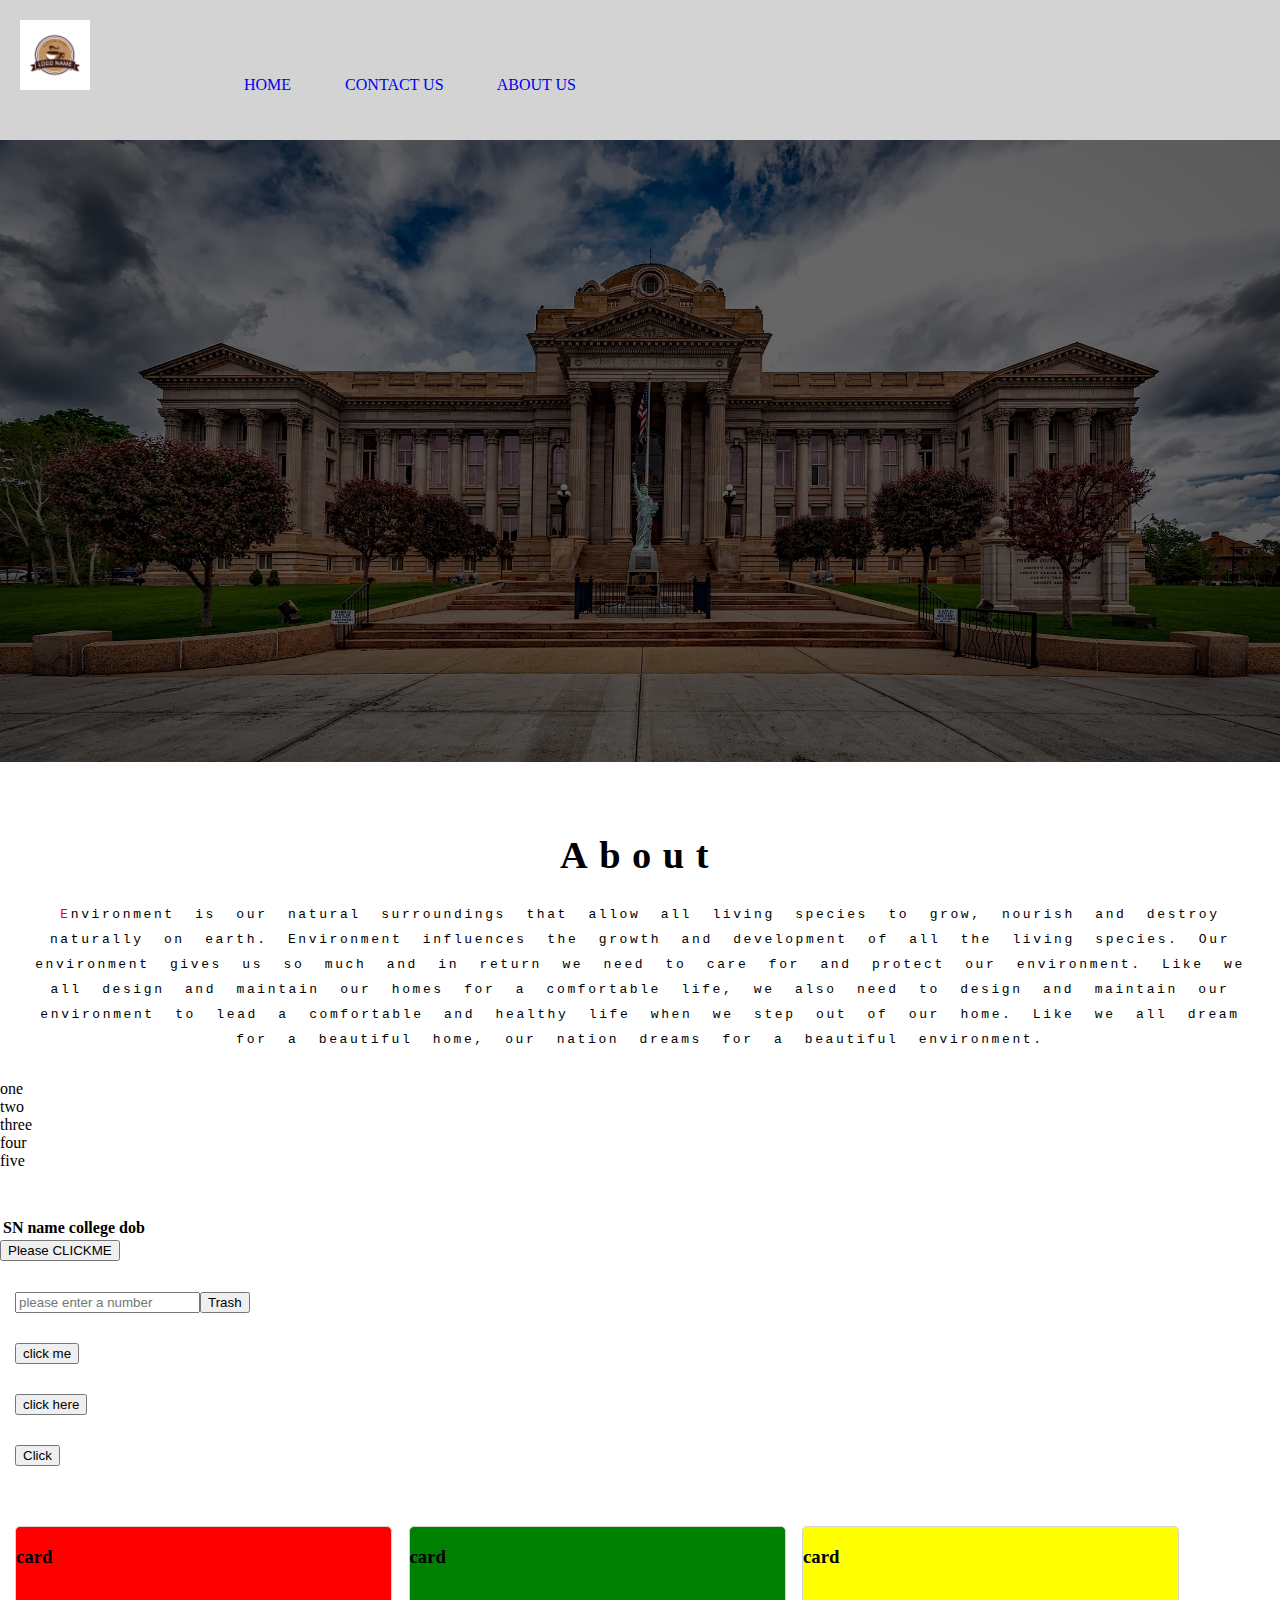
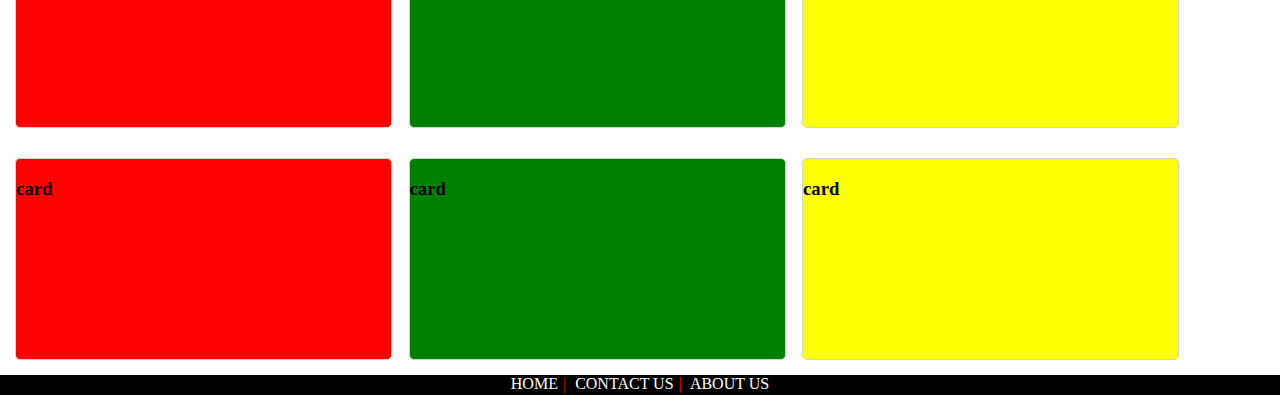
<file: index.html>
<DOCTYPE html>
<head>
	<title>My Awesome project</title>
	<link rel="stylesheet" type="text/css" href="css/style.css">

</head>
<body>
	
	<div class="navbar">
		<img class="brand" src="img/hey.png" alt="Logo">
		<span class="nav">
			<a href="index.html">Home</a>
			<a href="contact.html">Contact Us</a>
			<a href="about.html">About us</a>
		</span>
	</div>
	<div class="cover-image">
		<img src="img/ancient.jpg" alt="image">
		<div class="overlay"></div>
	</div>
	
<div class="about-section container">
	<h1 id ="about-title-text">About</h1>
	<p>Environment is our natural surroundings that allow all living species to grow, nourish and destroy naturally on earth. Environment influences the growth and development of all the living species. Our environment gives us so much and in return we need to care for and protect our environment. Like we all design and maintain our homes for a comfortable life, we also need to design and maintain our environment to lead a comfortable and healthy life when we step out of our home. Like we all dream for a beautiful home, our nation dreams for a beautiful environment.</p>
</div>
<div class ="parent-div">
	<div class="test-div" id ='one'>one</div>
	<div class="test-div">two</div>
	<div class="test-div">three</div>
	<div class="test-div">four</div>
	<div class="test-div">five</div>
</div>
<div class="container">
	<ul id="student-data">

	</ul>
</div>
<div id="forInnerHtml"></div>
<table id="table">
	<thead>
		<tr>
			<th>SN</th>
			<th>name</th>
			<th>college</th>
			<th>dob</th>
		</tr>
	</thead>
	<tbody  id="student-table">

	</tbody>
</table>
<div id="rabindra1">

</div>

<div class="jquery-div">
	<button id="clickMeNow">Please CLICKME</button>
</div>
<p type id="typedValue"></p>
<div class="container">
	<input id ="id_name" placeholder="please enter a number"><button>Trash</button>
</div>
<div class="container">
	<button  id="clickBtn">click me</button>
</div>
<div class="container">
	<button id="text-generator">click here </button>
</div>
<div class ="container">
	<button id="doubleClick">Click</button>
</div>
<div class="container">
	<div id="generated-text"></div>
</div>
<div id="new-element"></div>
<div class="container">
	<div class="card red"><h3>card</h3>
		
	</div>
	<div class="card green"><h3>card</h3>
		
	</div>
	<div class="card yellow"><h3>card</h3>
		
	</div>
</div>
<div class ="card-wrapper">
	<div class="container">
		<div class="card red"><h3>card</h3>
			
		</div>
		<div class="card green"><h3>card</h3>
			
		</div>
		<div class="card yellow"><h3>card</h3>
			
		</div>
	</div>
</div>
<div>
	<div class="footer" id="my-footer">
		<div class="footer-navbar">
			<a href="index.html">HOME</a>
			<a href="contact.html">CONTACT US</a>
			<a href="about.html">ABOUT US</a>
		</div>
	</div>
</div>
<script src="js/jquery.js"></script>
<script src="js/main.js"></script>
<script src="js/custom.js"></script>

</body>
</html>
</file>
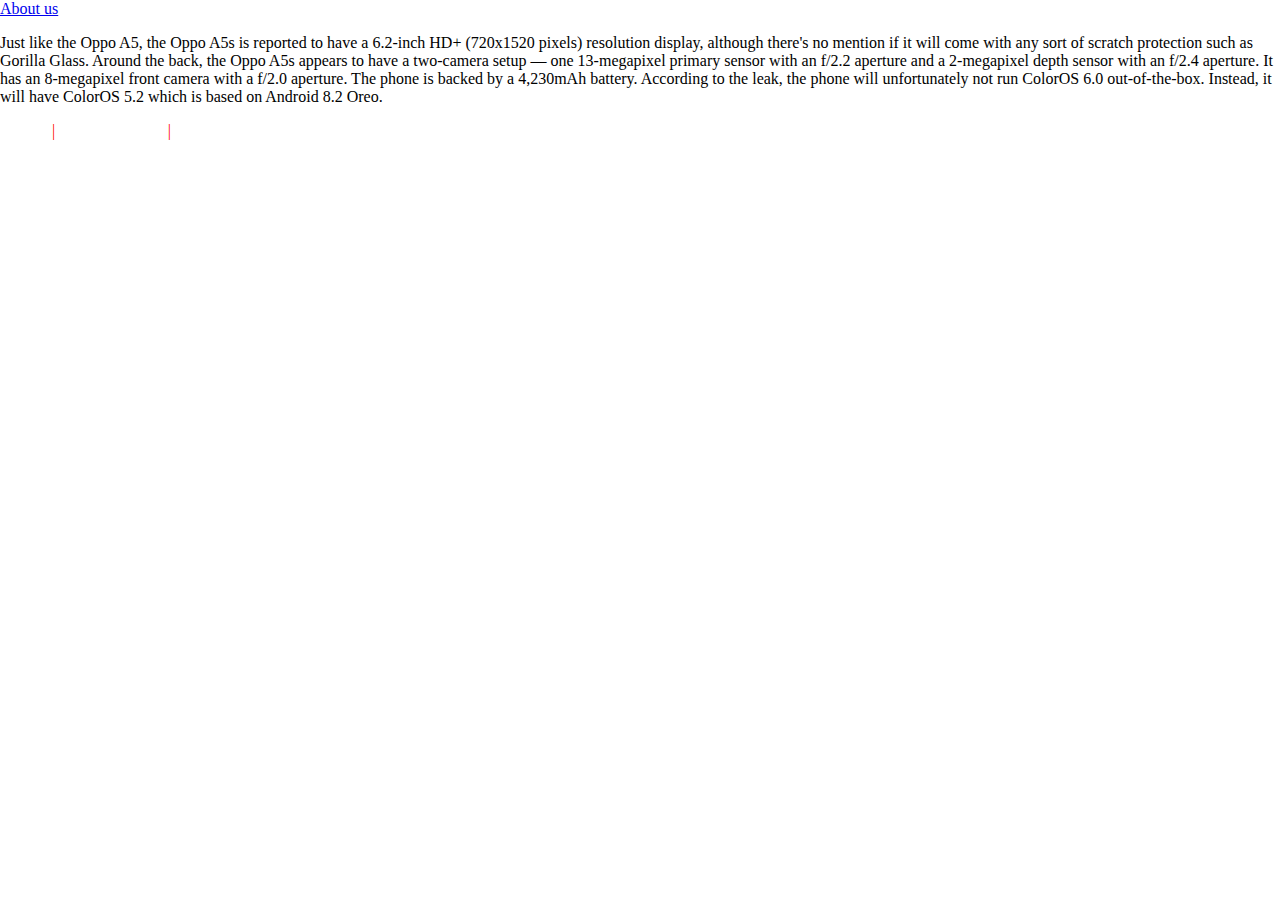
<file: about.html>
<!DOCTYPE html>
<html>
<head>
	<title>About </title>
	<link rel="stylesheet" type="text/css" href="css/style.css">

</head>
<body>
		<a href="index.html">About us</a>
		<p>Just like the Oppo A5, the Oppo A5s is reported to have a 6.2-inch HD+ (720x1520 pixels) resolution display, although there's no mention if it will come with any sort of scratch protection such as Gorilla Glass. Around the back, the Oppo A5s appears to have a two-camera setup — one 13-megapixel primary sensor with an f/2.2 aperture and a 2-megapixel depth sensor with an f/2.4 aperture. It has an 8-megapixel front camera with a f/2.0 aperture. The phone is backed by a 4,230mAh battery. According to the leak, the phone will unfortunately not run ColorOS 6.0 out-of-the-box. Instead, it will have ColorOS 5.2 which is based on Android 8.2 Oreo.</p>
	<footer>
	<div class="footer-navbar">
		<a href="index.html">HOME</a>
		<a href="contact.html">CONTACT US</a>
		<a href="about.html">ABOUT US</a>
	</div>
	
</footer>
</body>
</html>
</file>
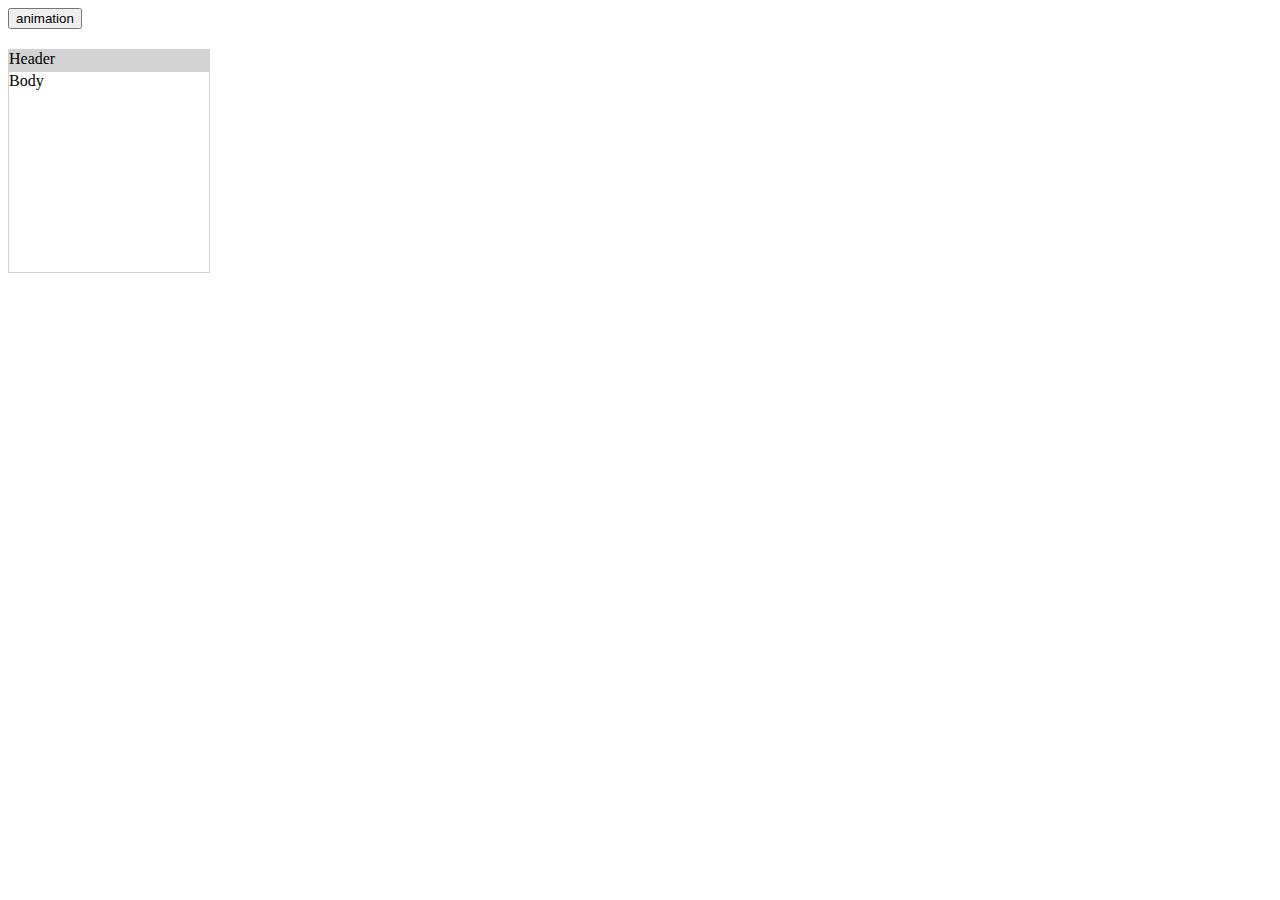
<file: animation.html>
<!DOCTYPE html>
<html lang="en">
<head>
    <meta charset="UTF-8">
    <meta name="viewport" content="width=device-width, initial-scale=1.0">
    <meta http-equiv="X-UA-Compatible" content="ie=edge">
    <title>Document</title>
    <link rel="stylesheet" href="css/animation.css">
</head>
<body>
    <div>
        <button id="id_animate">animation</button>
    </div>
    <div id="header">
            Header
    </div>
    <div id="body">
            Body
    </div>
    <script src ="js/jquery.js"></script>
    <script src ="js/animation.js"></script>
</body>
</html>
</file>
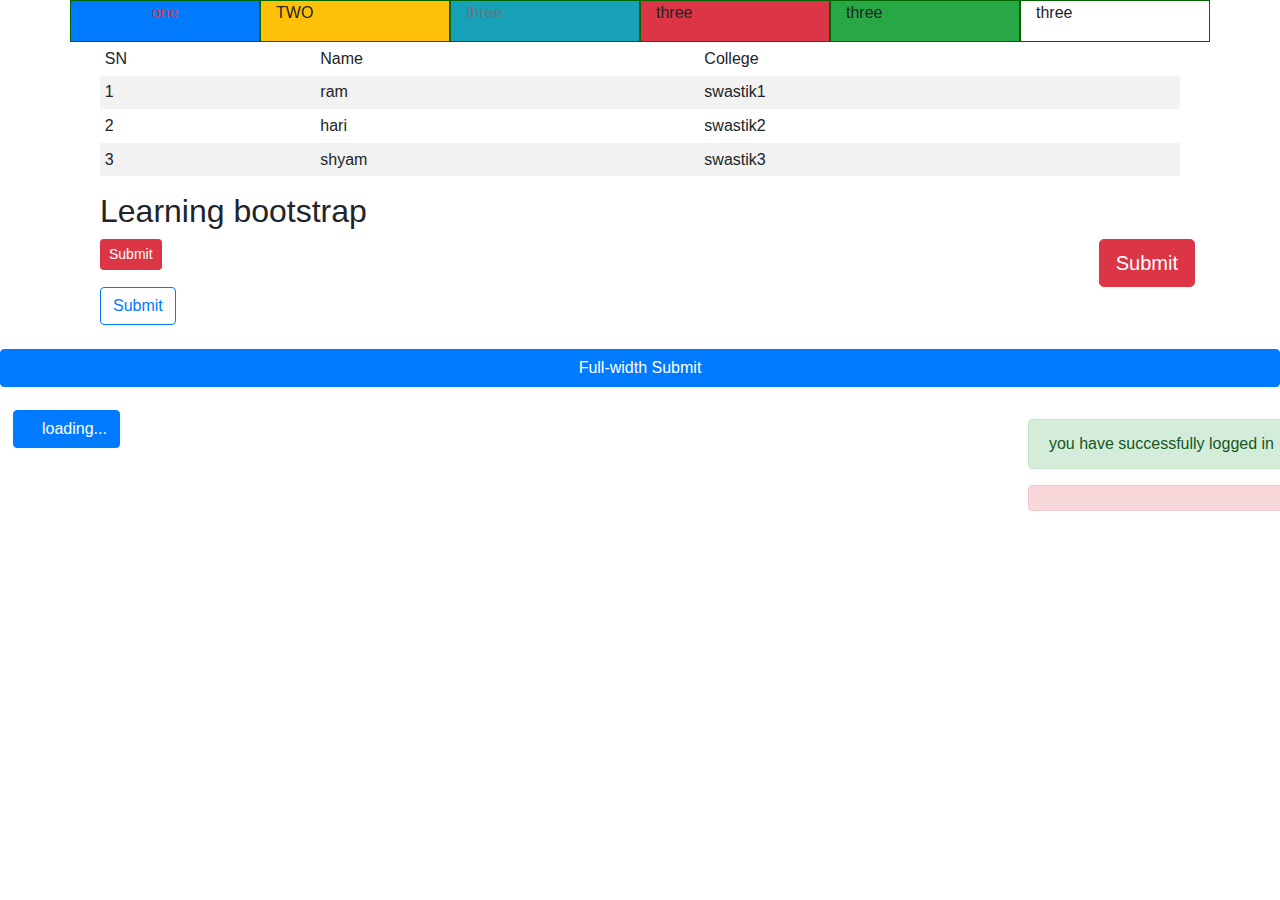
<file: bootstrap.html>
<!DOCTYPE html>
<html lang="en">
<head>
    <meta charset="UTF-8">
    <meta name="viewport" content="width=device-width, initial-scale=1.0">
    <meta http-equiv="X-UA-Compatible" content="ie=edge">
    <title>Document</title>
    <link rel="stylesheet" href="css/bootstrap.css">
    <link rel="stylesheet" href="css/custom.css">
</head>
<body>
    <div class="container">
        <div class="row">
            <div class="col-xs-12  col-sm-6 col-md-4 col-lg-3 col-xl-2  border bg-primary text-danger"><p class="text-center">
                one
            </p></div>
            <div class="col-xs-12  col-sm-6 col-md-4 col-lg-3 col-xl-2 border bg-warning"><p class="text-uppercase">
                two
            </p></div>
            <div class="col-xs-12  col-sm-6 col-md-4 col-lg-3 col-xl-2 border bg-info"><p class="text-muted">
                three
            </p></div>
            <div class="col-xs-12  col-sm-6 col-md-4 col-lg-3 col-xl-2 border bg-danger">three</div>
            <div class="col-xs-12  col-sm-6 col-md-4 col-lg-3 col-xl-2 border bg-success">three</div>
            <div class="col-xs-12  col-sm-6 col-md-4 col-lg-3 col-xl-2 border ">three</div>

        </div>
        <div class="container">
            <div class="row">
                <div class="col table-striped table-hover table-borderless table-sm">
                    <table class="table">
                        <thead>
                            <tr>
                                <td>
                                    SN
                                </td>
                                <td>
                                    Name
                                </td>
                                <td>
                                    College
                                </td>
                            </tr>
                        </thead>
                        <tbody>
                            <tr>
                                <td>1</td>
                                <td>ram</td>
                                <td>swastik1</td>
                            </tr>
                            <tr>
                                <td>2</td>
                                <td>hari</td>
                                <td>swastik2</td>
                            </tr>
                            <tr>
                                <td>3</td>
                                <td>shyam</td>
                                <td>swastik3</td>
                            </tr>
                        </tbody>
                    </table>
                </div>
            </div>
        </div>
        
        <div class="container">
            <div class="row">
                <div class="col">
                    <h2>
                        Learning bootstrap
                    </h2>
                </div>
            </div>
            <!-- <div class="mt-2  p-3 bg-danger"> -->

            <!-- <img src="img/love.jpg"alt ="cover image" class="rounded-circle"> -->
            <!-- <img src="img/love.jpg"alt ="cover image" class="rounded"> -->
            <!-- <img src="img/love.jpg"alt ="cover image" class="img-thumbnail"> -->
            <!-- <img src="img/love.jpg"alt ="cover image" class="img-fluid"> -->
            
            <!-- <img src="img/hey.png" alt ="cover image" class="mx-auto d-block"> -->
            <!-- <img src="img/love.jpg" alt ="cover image" class="mx-auto d-block"> -->
            <!-- <img src="img/love.jpg" alt ="cover image" class="mx-auto d-block">
             -->
            <div class="row">
                
                    <div class="col"><button class="btn btn-danger btn-sm">Submit</button></div>
                    <div class="col"></div><button class="btn btn-danger btn-lg">Submit</button></div>
                    <div class="col"></div><button class="btn btn-outline-primary">Submit</button></div>
                    
                </div>
                <div class="row">
                    <div class="col"><button class="btn btn-block btn-primary mt-4">Full-width Submit</button></div>
                </div>
                <div class="row mt-3">
                    <div class="col">
                        <div class="btn group">
                        
                        <button class="btn btn-primary">
                        <!-- <button class="btn btn-outline-danger">signup</button> -->
                        <!-- adding loading spinner
                            .spinner-border
                            .spinner-border -->
                        
                        <span class="spinner-grow spinner-danger spinner-grow-sm"></span>loading...

                        </button>   
                        </div>
                    </div>
                <div class="row mt-3">
                        <div class="col">
                            <div class="alert alert-success">you have successfully logged in</div>
                            <div class="alert alert-danger"></div>

                        </div>
                </div>
                </alert-success>

                    
                </div>
                
            </div>
            
        </div>
        <!-- <div class="row">
                <div class="col">one</div>
                <div class="col">two</div>
                <div class="col">three</div>
        </div> -->

    </div>
    <script src ="js/jquery.js"></script>
    <script src ="js/bootstrap.js"></script>  
</body>
</html>
</file>
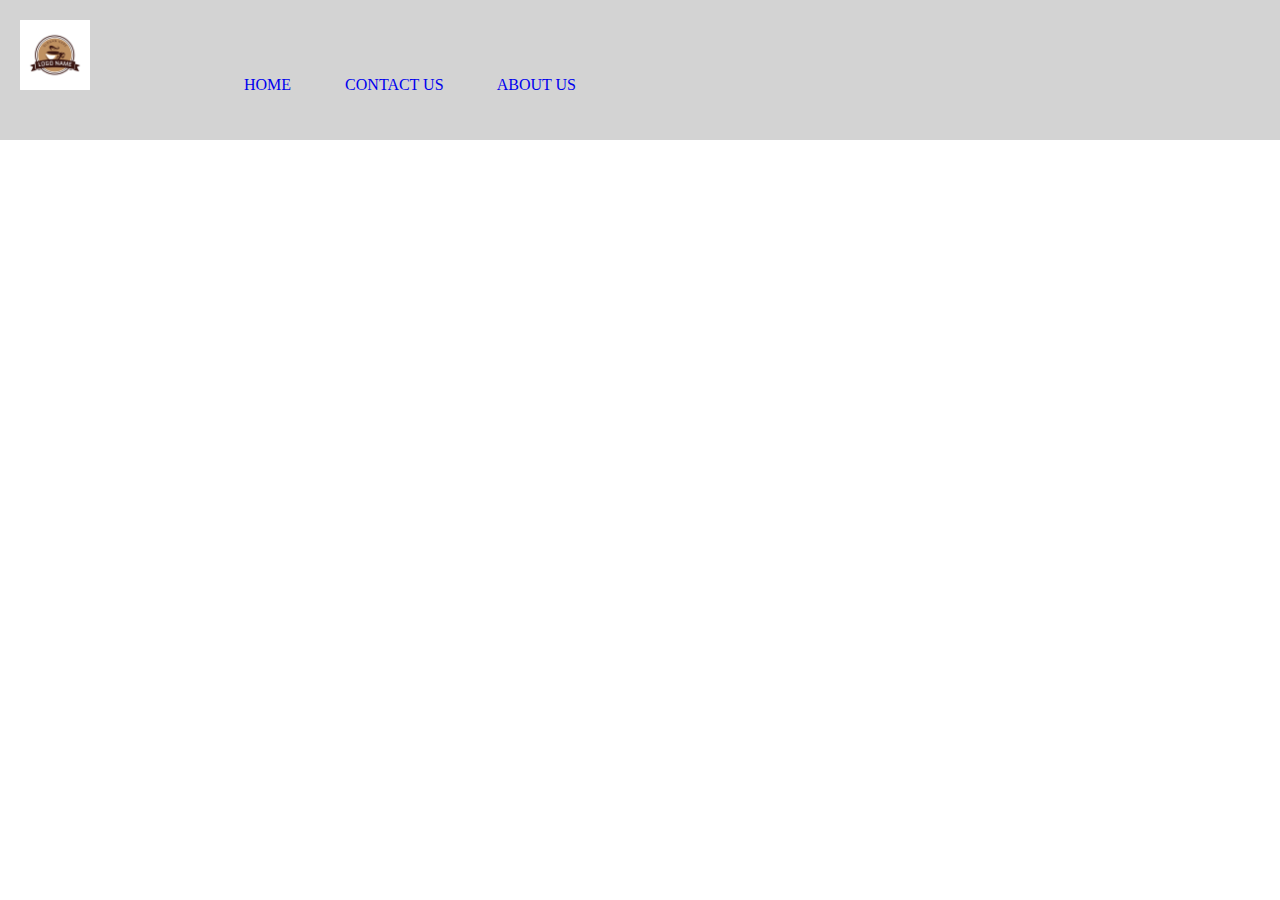
<file: contact.html>
<html>
<head>
	<title>My Awesome project</title>
	<link rel="stylesheet" type="text/css" href="css/style.css">
</head>
<body>
	<div class="navbar">
	<img class="brand" src="img/hey.png" alt="Logo">
		<span class="nav">
			<a href="index.html">Home</a>
			<a href="contact.html">Contact Us</a>
			<a href="about.html">About us</a>
		</span>
</div>
	<footer>
	<div class="footer-navbar">
		<a href="index.html">HOME</a>
		<a href="contact.html">CONTACT US</a>
		<a href="about.html">ABOUT US</a>
	</div>
	
</footer>
</body>
</html>
</file>
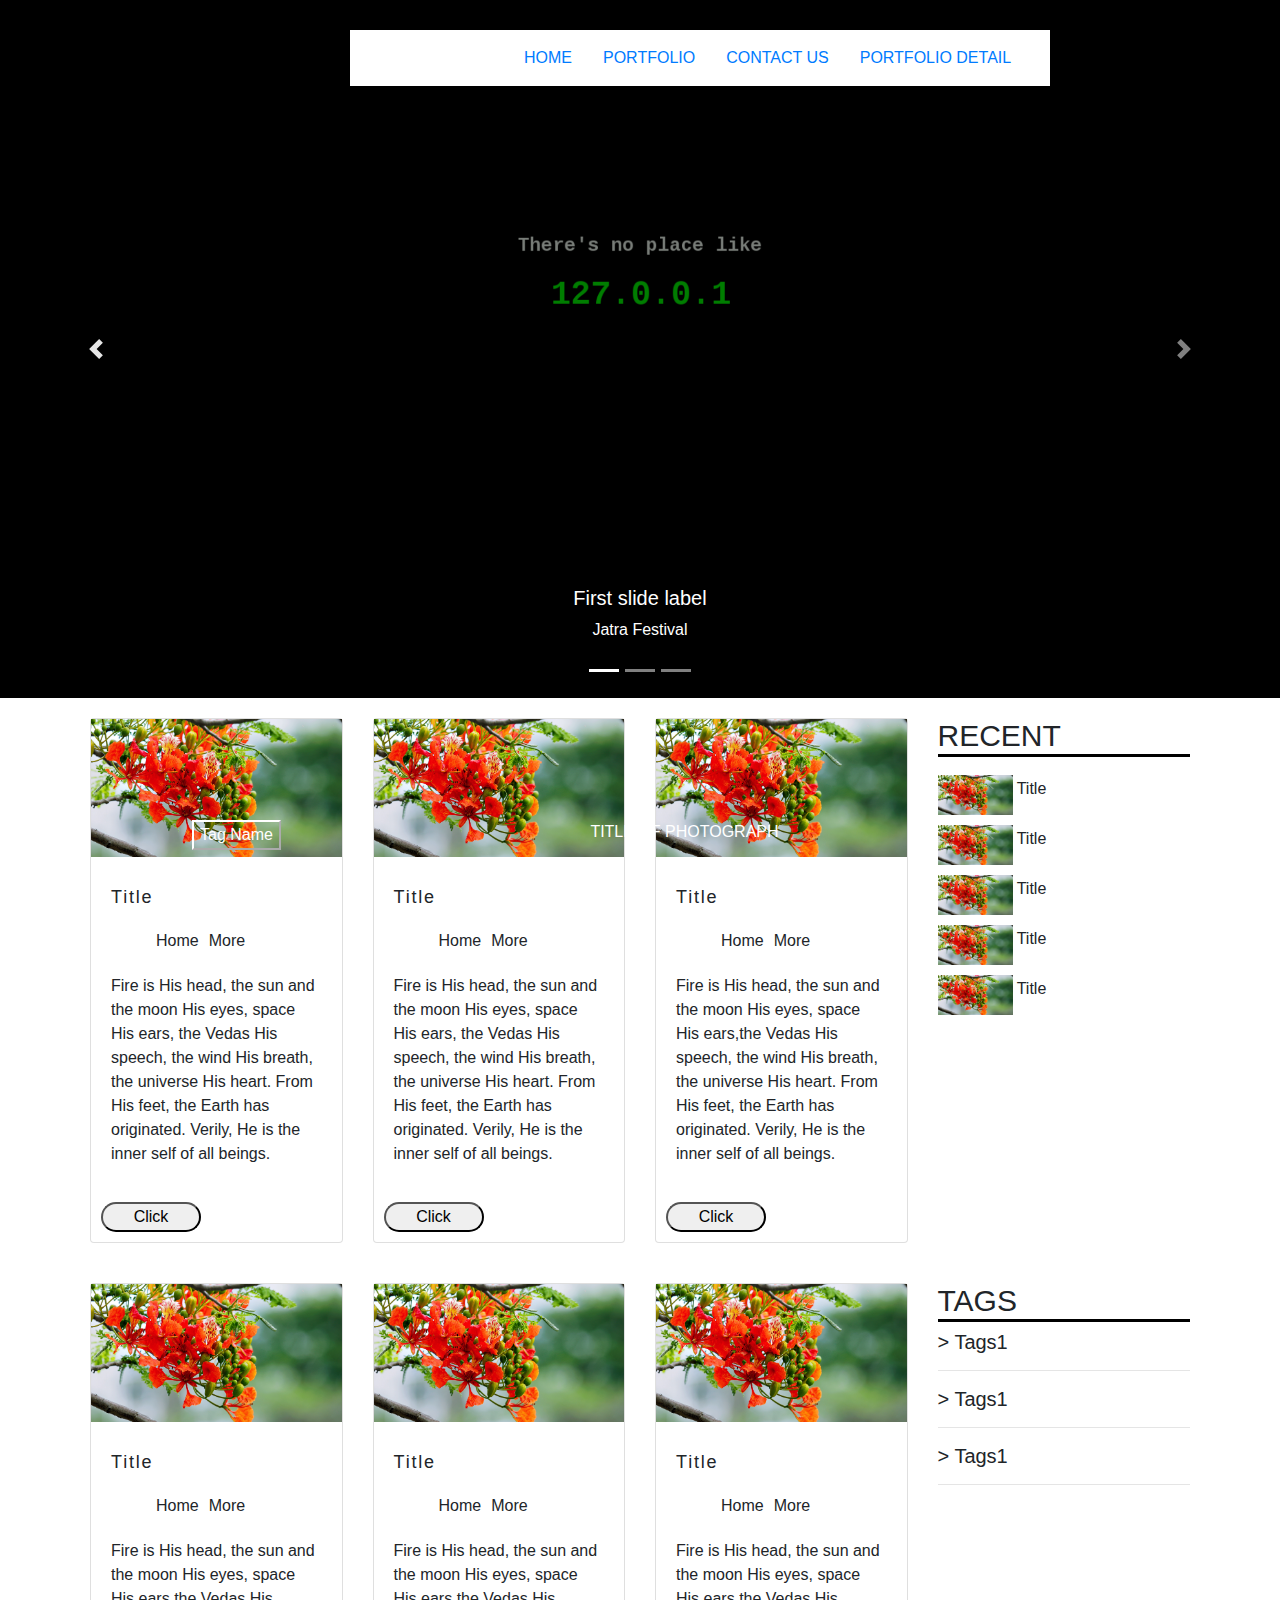
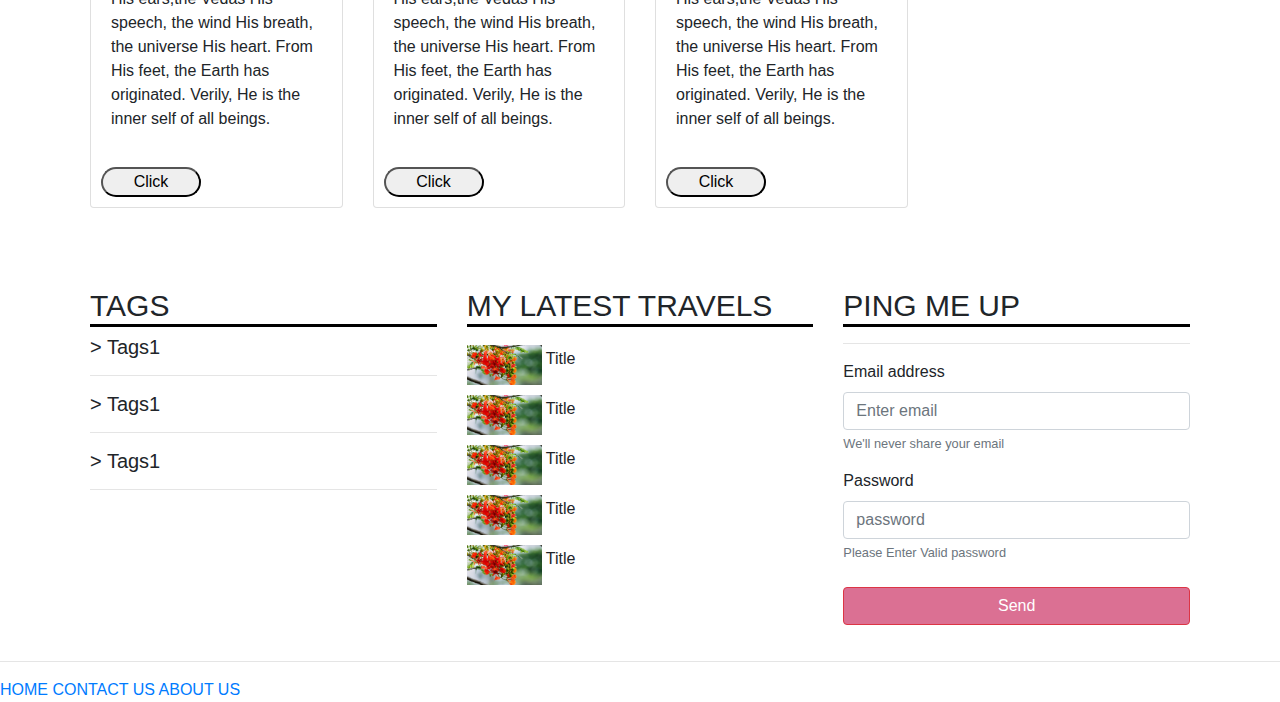
<file: index1.html>
<!DOCTYPE html>
<html lang="en">
    <head>
        <meta charset="UTF-8">
        <meta name="viewport" content="width=device-width, initial-scale=1.0">
        <meta http-equiv="X-UA-Compatible" content="ie=edge">
        <title>Document</title>
        <link rel="stylesheet" href="css/bootstrap.css">
        <!-- <link rel="stylesheet" href="css/custom.css"> -->
        <link rel="stylesheet" type="text/css" href="style1.css">
    </head>
<body>
        <nav class="navbar navbar-expand-md bg-grey navbar-red">
    
                <!-- <a class="navbar-brand" href="#" > -->
                    <!-- <img class="logo" src="img/apps.jpg">  -->
                <!-- </a> -->
               
            
   
            <div class="collapse navbar-collapse" id="collapsibleNavbar">
                <ul class="navbar-nav">
                    <li class="nav-item">
                        <a class="nav-link "href="home.html">Home</a>
                    </li>
                    <li class="nav-item">
                        <a class ="nav-link" href="portfolio.html">Portfolio</a>
                    </li>
                    <li class="nav-item">
                            <a class ="nav-link"href="contact me.html">Contact Us</a>
                    </li>
                    <li class="nav-item">
                            <a class ="nav-link"href="portfolio detail.html">Portfolio Detail</a>
                    </li>
                </ul>
            </div>
            </nav>
            <div class="carousel-caption d-none d-md-block">
                <button class="tagbutton">Tag Name</button>
                <p >TITLE OF PHOTOGRAPH</p>
            </div>
            <div class="bd-example">
                    <div id="carouselExampleCaptions" class="carousel slide" data-ride="carousel">
                      <ol class="carousel-indicators">
                        <li data-target="#carouselExampleCaptions" data-slide-to="0" class="active"></li>
                        <li data-target="#carouselExampleCaptions" data-slide-to="1"></li>
                        <li data-target="#carouselExampleCaptions" data-slide-to="2"></li>
                      </ol>
                      <div class="carousel-inner">
                        <div class="carousel-item active">
                          <img src="img/r1.jpg" class="d-block w-100 fixed-height" alt="...">
                          <div class="overlay"></div>
                          <div class="carousel-caption d-none d-md-block">
                            <h5>First slide label</h5>
                            <p>Jatra Festival</p>
                          </div>
                        </div>
                        <div class="carousel-item">
                          <img src="img/r2.jpg" class="d-block w-100 fixed-height" alt="...">
                          <div class="carousel-caption d-none d-md-block">
                            <h5>Second slide label</h5>
                            <p>Hello</p>
                          </div>
                        </div>
                        <div class="carousel-item">
                          <img src="img/r3.jpg" class="d-block w-100 fixed-height" alt="...">
                          <div class="carousel-caption d-none d-md-block">
                            <h5>Third slide label</h5>
                            <p>Dubli, Pakandol</p>
                          </div>
                        </div>
                      </div>
                      <a class="carousel-control-prev" href="#carouselExampleCaptions" role="button" data-slide="prev">
                        <span class="carousel-control-prev-icon" aria-hidden="true"></span>
                        <span class="sr-only">Previous</span>
                      </a>
                      <a class="carousel-control-next" href="#carouselExampleCaptions" role="button" data-slide="next">
                        <span class="carousel-control-next-icon" aria-hidden="true"></span>
                        <span class="sr-only">Next</span>
                      </a>
                    </div>
                </div>
            

    <div class="container">
        <div class="row">
            <div class="col">
                <div class="card">
                    <div>
                        <img class="cardimage" src="img/hey1.jpg">
                    </div>
                    <div class="card-body">
                        <h4 class="card-title">
                            Title
                        </h4>
                        <p class="card-text">
                            <ul class="lists">
                                <li>Home</li><li>More</li>
                            </ul>
                            Fire is His head, the sun and the moon His eyes, 
                            space His ears, the Vedas His speech, the wind His breath, the 
                            universe His heart. 
                            From His feet, the Earth has originated. 
                            Verily, He is the inner self of all beings. 
                        </p>
                    </div>
                    <div>
                        <button class="btn_">Click</button>
                    </div>
                </div>
            </div>
    
            <div class="col">
                <div class="card">
                    <div>
                        <img class="cardimage" src="img/hey1.jpg">
                    </div>
                    <div class="card-body">
                        <h4 class="card-title">
                            Title
                        </h4>
                        <p class="card-text">
                            <ul class="lists">
                                <li>Home</li><li>More</li>
                            </ul>
                            Fire is His head, the sun and the moon His eyes, space His ears,
                            the Vedas His speech, the wind His breath, the universe His heart. From His feet, 
                            the Earth has originated. 
                            Verily, He is the inner self of all beings.</p>
                    </div>
                    <div>
                        <button class="btn_">Click</button>
                    </div>
                </div>
            </div>
    
            <div class="col">
                <div class="card">
                    <div>
                        <img class="cardimage" src="img/hey1.jpg">
                    </div>
                    <div class="card-body">
                        <h4 class="card-title">Title</h4>
                        <p class="card-text">
                            <ul class="lists">
                                <li>Home</li><li>More</li>
                            </ul>
                            Fire is His head, the sun and the moon His eyes, 
                            space His ears,the Vedas His speech, the wind His breath, the universe
                            His heart. 
                            From His feet, the Earth has originated. Verily, 
                            He is the inner self of all beings.</p>
                    </div>
                        <div>
                            <button class="btn_">Click</button>
                        </div>
                </div>
            </div>
            <div class="col">
                <div>
                    <h1>RECENT</h1>
                </div>
                <div>
                    <img class="grid" src="img/hey1.jpg"> Title
                </div>
                <div>
                    <img class="grid" src="img/hey1.jpg"> Title
                </div>
                <div>
                    <img class="grid" src="img/hey1.jpg"> Title
                </div>
                <div>
                    <img class="grid" src="img/hey1.jpg"> Title
                </div>
                <div>
                    <img class="grid" src="img/hey1.jpg"> Title
                </div>
            </div>
        </div>
    </div>
    
    <div class="container">
        <div class="row">
                <div class="col">
                    <div class="card">
                        <div>
                            <img class="cardimage" src="img/hey1.jpg">
                        </div>
                        <div class="card-body">
                            <h4 class="card-title">Title</h4>
                            <p class="card-text">
                                <ul class="lists">
                                    <li>Home</li><li>More</li>
                                </ul>
                                Fire is His head, the sun and the moon His eyes, 
                                space His ears,the Vedas His speech, the wind His breath, the universe
                                His heart. 
                                From His feet, the Earth has originated. Verily, 
                                He is the inner self of all beings.</p>
                        </div>
                        <div>
                            <button class="btn_">Click</button>
                        </div>
                    </div>
                </div>
                <div class="col">
                    <div class="card">
                        <div>
                            <img class="cardimage" src="img/hey1.jpg">
                        </div>
                        <div class="card-body">
                            <h4 class="card-title">Title</h4>
                            <p class="card-text">
                                <ul class="lists">
                                    <li>Home</li><li>More</li>
                                </ul>
                                Fire is His head, the sun and the moon His eyes, 
                                space His ears,the Vedas His speech, the wind His breath, the universe
                                His heart. 
                                From His feet, the Earth has originated. Verily, 
                                He is the inner self of all beings.</p>
                        </div>
                        <div>
                            <button class="btn_">Click</button>
                        </div>
                    </div>
                </div>
    
                <div class="col">
                    <div class="card">
                        <div>
                            <img class="cardimage" src="img/hey1.jpg">
                        </div>
                        <div class="card-body">
                            <h4 class="card-title">Title</h4>
                            <p class="card-text">
                                <ul class="lists">
                                    <li>Home</li><li>More</li>
                                </ul>
                                Fire is His head, the sun and the moon His eyes, 
                                space His ears,the Vedas His speech, the wind His breath, the universe
                                His heart. 
                                From His feet, the Earth has originated. Verily, 
                                He is the inner self of all beings.</p>
                        </div>
                        <div>
                            <button class="btn_">Click</button>
                        </div>
                    </div>
                </div>
                <div class="col">
                    <div>
                        <h1>TAGS</h1>
                    </div>
                    <div>
                        <h5>> Tags1</h5>
                    </div>
                    <hr>
                    <div>
                        <h5>> Tags1</h5>
                    </div>
                    <hr>
                    <div>
                        <h5>> Tags1</h5>
                    </div>
                    <hr>
                </div>
            </div>
        </div>
    </div>
    <div class="container">
        <div class="row">
            <div class="col">
                    
            </div>
        </div>
    </div>  
     <div class="container">
         <div class="row">
            <div class="col">
                <div>
                    <h1>TAGS</h1>
                </div>
                <div>
                    <h5>> Tags1</h5>
                </div>
                <hr>
                <div>
                    <h5>> Tags1</h5>
                </div>
                <hr>
                <div>
                    <h5>> Tags1</h5>
                </div>
                <hr>
            </div> 
            <div class="col">
                <div>
                    <h1>MY LATEST TRAVELS</h1>
                </div>
                <div>
                    <img class="grid" src="img/hey1.jpg"> Title
                </div>
                <div>
                    <img class="grid" src="img/hey1.jpg"> Title
                </div>
                <div>
                    <img class="grid" src="img/hey1.jpg"> Title
                </div>
                <div>
                    <img class="grid" src="img/hey1.jpg"> Title
                </div>
                <div>
                    <img class="grid" src="img/hey1.jpg"> Title
                </div>
            </div>
            <div class="col">
                <h1>PING ME UP</h1>
                <hr>
                <form>
                    <div class="form-group">
                        <label for="exampleInputEmail">Email address</label>
                        <input type="email" class="form-control" id="exampleInputEmail" placeholder="Enter email">
                        <small id="emailHelp" class="form-text text-muted">We'll never share your email</small>
                    </div>
                    <div class="form-group">
                        <label for="password">Password</label>
                        <input type="password" class="form-control" id="exampleInputEmail" placeholder="password">
                        <small id="emailHelp" class="form-text text-muted">Please Enter Valid password</small>
                    </div>
                    
                    <button class="btn btn-block btn-danger mt-4">Send</button>
                </form>
            </div>
            </div>
         </div>
         <hr>
     </div>   
     <div class="footer" id="my-footer">
        <div class="footer-navbar">
            <a href="index.html">HOME</a>
            <a href="contact.html">CONTACT US</a>
            <a href="about.html">ABOUT US</a>
        </div>
    </div>  

    <script src ="js/jquery.js"></script>
    <script src="https://cdnjs.cloudflare.com/ajax/libs/popper.js/1.14.7/umd/popper.min.js"
        integrity="sha384-UO2eT0CpHqdSJQ6hJty5KVphtPhzWj9WO1clHTMGa3JDZwrnQq4sF86dIHNDz0W1" crossorigin="anonymous">
    </script> 
    <script src ="js/bootstrap.js"></script>
</body>
</html>
</file>
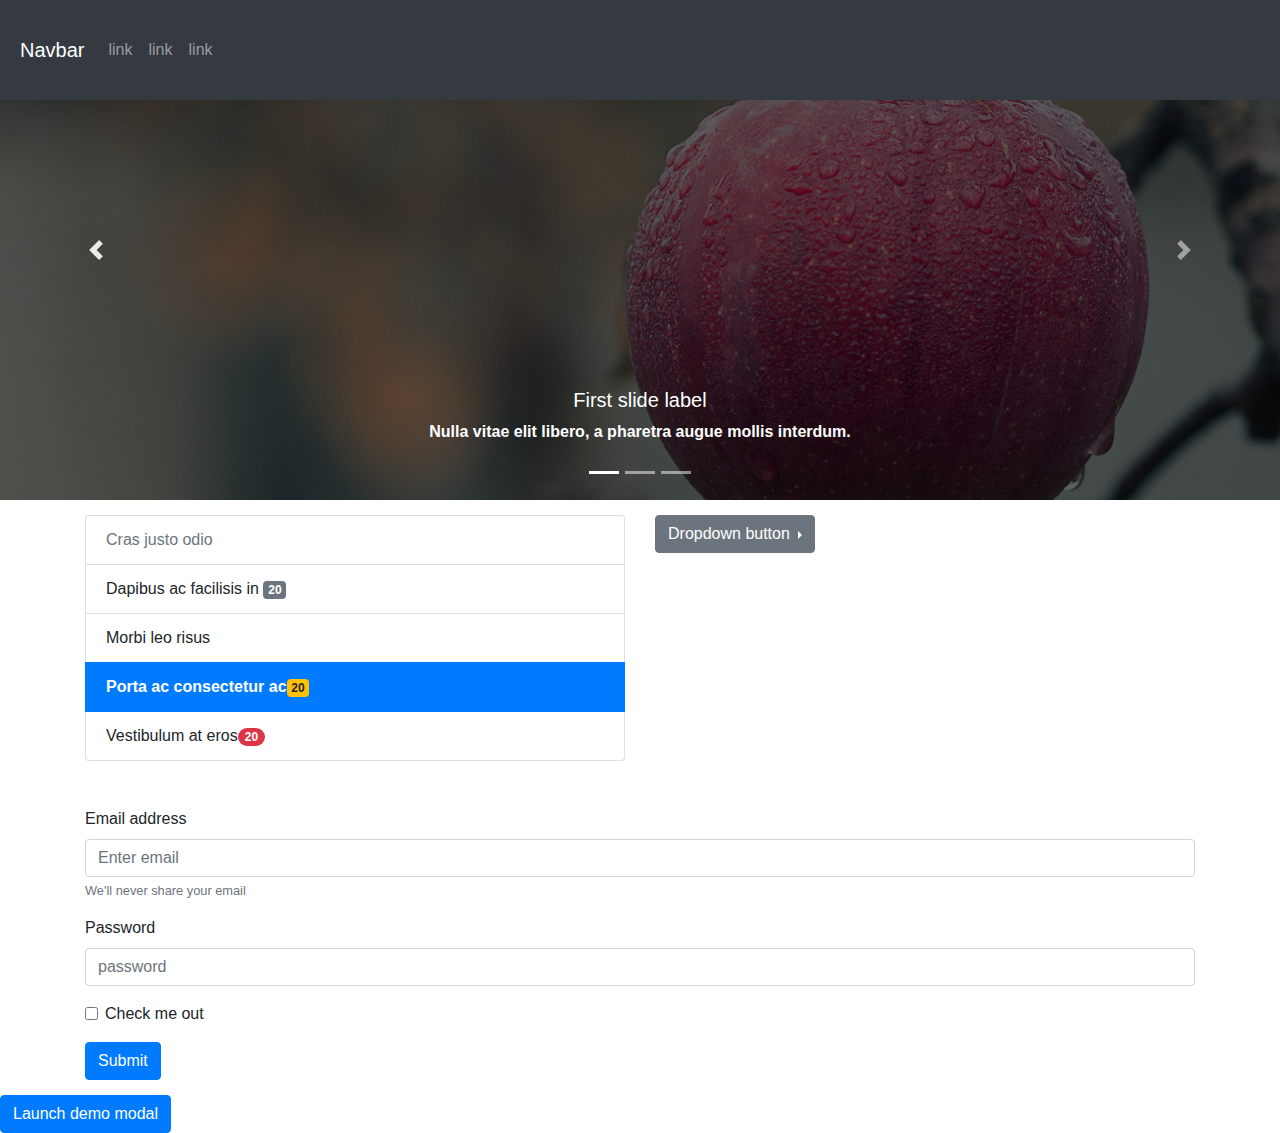
<file: nav.html>
<!DOCTYPE html>
<html lang="en">
<head>
    <meta charset="UTF-8">
    <meta name="viewport" content="width=device-width, initial-scale=1.0">
    <meta http-equiv="X-UA-Compatible" content="ie=edge">
    <title>Document</title>
    <link rel="stylesheet" href="css/bootstrap.css">
    <link rel="stylesheet" href="css/custom.css">
    <link rel="stylesheet" type="text/css" href="css/style.css">
</head>
<body>
    <nav class="navbar navbar-expand-md bg-dark navbar-dark">
    <!-- <nav class="navbar navbar-expand-md bg-dark navbar-light"> -->

    <!-- brand -->
        <a class="navbar-brand" href="#" >Navbar</a>
        <!-- toggler/collapsibe button -->
        <button class="navbar-toggler" type="button" data-toggle="collaspe" data-target ="#collapsibleNavbar">
            <span class="navbar-toggler-icon"></span>
        </button>
    
    <!-- Navbar links -->
    <div class="collapse navbar-collapse" id="collapsibleNavbar">
        <ul class="navbar-nav">
            <li class="nav-item">
                <a class="nav-link "href="#">link</a>
            </li>
            <li class="nav-item">
                <a class ="nav-link"href="#">link</a>
            </li>
            <li class="nav-item">
                    <a class ="nav-link"href="#">link</a>
            </li>
        </ul>
    </div>
    </nav>
    
    <div class="bd-example">
        <div id="carouselExampleCaptions" class="carousel slide" data-ride="carousel">
          <ol class="carousel-indicators">
            <li data-target="#carouselExampleCaptions" data-slide-to="0" class="active"></li>
            <li data-target="#carouselExampleCaptions" data-slide-to="1"></li>
            <li data-target="#carouselExampleCaptions" data-slide-to="2"></li>
          </ol>
          <div class="carousel-inner">
            <div class="carousel-item active">
              <img src="img/apps.jpg" class="d-block w-100 fixed-height" alt="...">
              <div class="overlay"></div>
              <div class="carousel-caption d-none d-md-block">
                <h5>First slide label</h5>
                <p>Nulla vitae elit libero, a pharetra augue mollis interdum.</p>
              </div>
            </div>
            <div class="carousel-item">
              <img src="img/cat.jpg" class="d-block w-100 fixed-height" alt="...">
              <div class="carousel-caption d-none d-md-block">
                <h5>Second slide label</h5>
                <p>Lorem ipsum dolor sit amet, consectetur adipiscing elit.</p>
              </div>
            </div>
            <div class="carousel-item">
              <img src="img/ancient.jpg" class="d-block w-100 fixed-height" alt="...">
              <div class="carousel-caption d-none d-md-block">
                <h5>Third slide label</h5>
                <p>Praesent commodo cursus magna, vel scelerisque nisl consectetur.</p>
              </div>
            </div>
          </div>
          <a class="carousel-control-prev" href="#carouselExampleCaptions" role="button" data-slide="prev">
            <span class="carousel-control-prev-icon" aria-hidden="true"></span>
            <span class="sr-only">Previous</span>
          </a>
          <a class="carousel-control-next" href="#carouselExampleCaptions" role="button" data-slide="next">
            <span class="carousel-control-next-icon" aria-hidden="true"></span>
            <span class="sr-only">Next</span>
          </a>
        </div>
      </div>
      <div class="container">
          <div class="row">
              <div class="col">
                    <ul class="list-group">
                            <li class="list-group-item disabled" aria-disabled="true">Cras justo odio</li>
                            <li class="list-group-item">Dapibus ac facilisis in <span class="badge badge-secondary">20</span></li>
                            <li class="list-group-item">Morbi leo risus</li>
                            <li class="list-group-item active">Porta ac consectetur ac<span class="badge badge-warning">20</span></li>
                            <li class="list-group-item">Vestibulum at eros<span class="badge badge-danger badge-pill">20</span></li>
                          </ul>
              </div>
              <div class="col">
                    <div class="dropdown dropright">
                            <button class="btn btn-secondary dropdown-toggle" type="button" id="dropdownMenuButton" data-toggle="dropdown" aria-haspopup="true" aria-expanded="false">
                              Dropdown button
                            </button>
                            <div class="dropdown-menu" aria-labelledby="dropdownMenuButton">
                              <a class="dropdown-item" href="#">Action</a>
                              <a class="dropdown-item" href="#">Another action</a>
                              <a class="dropdown-item" href="#">Something else here</a>
                            </div>
                          </div>
              </div>
          </div>
      </div>
    <div class="container mt-3">
        <div class="row">
            <div class="col">
                <form>
                    <div class="form-group">
                        <label for="exampleInputEmail">Email address</label>
                        <input type="email" class="form-control" id="exampleInputEmail" placeholder="Enter email">
                        <small id="emailHelp" class="form-text text-muted">We'll never share your email</small>
                    </div>
                    <div class="form-group">
                        <label for="password">Password</label>
                        <input type="password" class="form-control" id="exampleInputEmail" placeholder="password">
                       
                    </div>
                    <div class="form-group form-check">
                        
                        <input type="checkbox" class="form-check-input" id="id_checkbox">
                        <label class="form-check-label" for="id_checkbox">Check me out</label>
                    </div>
                    <button type="submit" class="btn btn-primary">Submit</button>

                </form>
            </div>
        </div>
    </div>
    </div>
    <!-- Button trigger modal -->
<button type="button" class="btn btn-primary" data-toggle="modal" data-target="#exampleModal">
        Launch demo modal
      </button>
      
      <!-- Modal -->
      <div class="modal fade" id="exampleModal" tabindex="-1" role="dialog" aria-labelledby="exampleModalLabel" aria-hidden="true">
        <div class="modal-dialog" role="document">
          <div class="modal-content">
            <div class="modal-header">
              <h5 class="modal-title" id="exampleModalLabel">Modal title</h5>
              <button type="button" class="close" data-dismiss="modal" aria-label="Close">
                <span aria-hidden="true">&times;</span>
              </button>
            </div>
            <div class="modal-body">
              Are you sure
            </div>
            <div class="modal-footer">
              <button type="button" class="btn btn-secondary" data-dismiss="modal">Close</button>
              <button type="button" class="btn btn-primary">Save changes</button>
            </div>
          </div>
        </div>
      </div>

    <script src ="js/jquery.js"></script>
    <script src="https://cdnjs.cloudflare.com/ajax/libs/popper.js/1.14.7/umd/popper.min.js"
        integrity="sha384-UO2eT0CpHqdSJQ6hJty5KVphtPhzWj9WO1clHTMGa3JDZwrnQq4sF86dIHNDz0W1" crossorigin="anonymous">
    </script> 
    <script src ="js/bootstrap.js"></script>
    </body>
</html>
</file>
<file: css/style.css>
body {
 	margin:0px;
 	position: relative; 

 }
.container{
	padding: 15px;
}
.red{
	background-color: red;
}
.green{
	background-color: green;

}
.yellow{
	background-color: yellow;
}
.footer{
	position:absolute;
	bottom: 0;
	left: 0;
	width: 100%;
	height: 20px;
	background-color: black;
	color: white;
	text-align: center;
	
}

 /***Home page css***/
.brand
{
	width: 70px;
}

.nav{
	margin-left: 150px;
	position: relative;
}
.nav a {
	text-decoration: none;
	text-transform:uppercase;
	margin-right: 50px;
}
.nav a:last-child{
	margin-right:0;
}
.navbar{

	position:fixed;
	width: 100%;
    height: 100px;
	top:0;
	left:0;
	background-color: lightgray;
	padding:20px;
	z-index: 1;
	

}

.nav a:hover{
	font-weight: bold;
}

.cover-image {
	margin-top: 100px;
	/*height: 100px;*/
	/*width: 100%;*/
	/*max-width: 100%;*/
	position: relative;
	
	margin-top: 100px;

}
.cover-image img {
	margin-top: 0px;
	width: 100%;
	

}
.about-section {
	margin-top: 20px;
}
.about-section h1 {
	padding-top:10px;
	letter-spacing:0.3em;
	font-size: 3vw;
	text-align: center;
}
.about-section p {
	word-spacing: 10px;
	letter-spacing:0.2em;
	text-align: center;
	line-height: 25px;
	font-family: monospace;
	
}
.card{
	border: 1px solid lightgray;
	width: 30%;
	height: 200px;
	display: inline-block;
	margin-right: 1%;
	
	border-radius: 5px;

}
.card:hover{
	background-color: white;
	cursor: pointer;

}
.overlay{
	position: absolute;
	top: 0;
	left: 0;
	width: 100%;
	height: 100%;
	background-color: rgb(0,0,0);
	opacity: 0.6;
}
.fixed-height{
	height: 500px;
	object-fit:cover;
   object-position:center;
}
.card-wrapper{
	padding-bottom: 20px;
}
::selection{
	
	user-select:none;
}
.footer-navbar a{
	color: white;
	text-decoration: none;
}
.footer-navbar a::after{
	content: "|";
	margin-left: 5px;
	margin-right:5px;
	color: red;
    
}
.footer-navbar a:last-child::after{
	content: none;
}
.about-section p::first-letter{
	color: red;
}
.active{
	/* color: red; */
	font-weight: bold;
	/* text-decoration: underline; */
	background-color: blue;
}
.normal{
	color: inherit;
	font-weight: bolder;
	text-decoration: none;
}

/*End of Home page  css */
</file>
<file: css/animation.css>
#header{
    height: 20px;
    width: 200px;
    background-color: lightgray;
    margin-top: 20px;
    border: 1px solid lightgray;
}
#body{
    position: relative;
    width:200px;
    height: 200px;
    border: 1px solid lightgray;

}
</file>
<file: css/custom.css>
.border{
    border: 1px solid darkgreen !important;
}
</file>
<file: style1.css>
/* .border {
	border: 12px solid darkgrey !important;
} */

/* .logo {
	width: 50px;
	margin-right: 25px;
	border-radius: 100px;


} */
.container{
	padding: 20px;
	
}
.nav-link {
	margin-left: 10px !important;
	
}
.carousel {
    /* position:absolute; */
    top:0;    
}
.navbar {
    position:absolute;
    top:30px;
    z-index:10;
    background:white;
	width:700px;
	margin-left: 350px;
}
.navbar-brand{
	/* margin-left: 300px; */
}
.nav-item a {
	text-decoration: none ;
	text-transform:uppercase ;
	margin-right: 5px;
}
.navbar-nav{
	margin-left:140px ;
}

.grid {
	height:40px;
	margin-top: 10px;
	width: 75px;
}

.cardimage{	
	width: 100%;
	height: 137.5px;
	object-fit: cover;
	object-position: right;
	
}
.card-title {
	margin-top: 10px;
	font-size: 18px;
	font-weight: 14px;
	letter-spacing:0.1em;
}

.overlay{
	position: absolute;
	top: 0;
	left: 0;
	width: 100%;
	height: 100%;
	background-color: rgb(0,0,0);
	opacity: 0.5;
}
.btn_{
	border-radius: 17px;
	width: 100px;
	margin-bottom: 10px;
	margin-left: 10px;
}
.tagbutton{
	color:white;
	border-color: white;
	background-color: transparent;
	float: left;
	/* margin-right: 0px !important; */
	margin-left: 0px;
  }

.col h1{
	border-bottom: 3px solid black !important;
	font-size: 30px;

}
.lists li{
	display: inline-block;
	padding: 5px;
	/* margin-left: 0px; */
	/* text-align:left; */
}
.btn-danger{
	background-color:palevioletred;
}
.footer p{
	/* position:absolute; */
	bottom: 0;
	left: 0;
	width: 100%;
	/* height: 20px; */
	/* background-color: black; */
	/* color: yellow; */
	text-align: center;
	font-size: 30px;
	/* text-decoration-color: black; */
	
}
/* .tagbutton{
	margin-left: 0px !important;
} */
</file>
